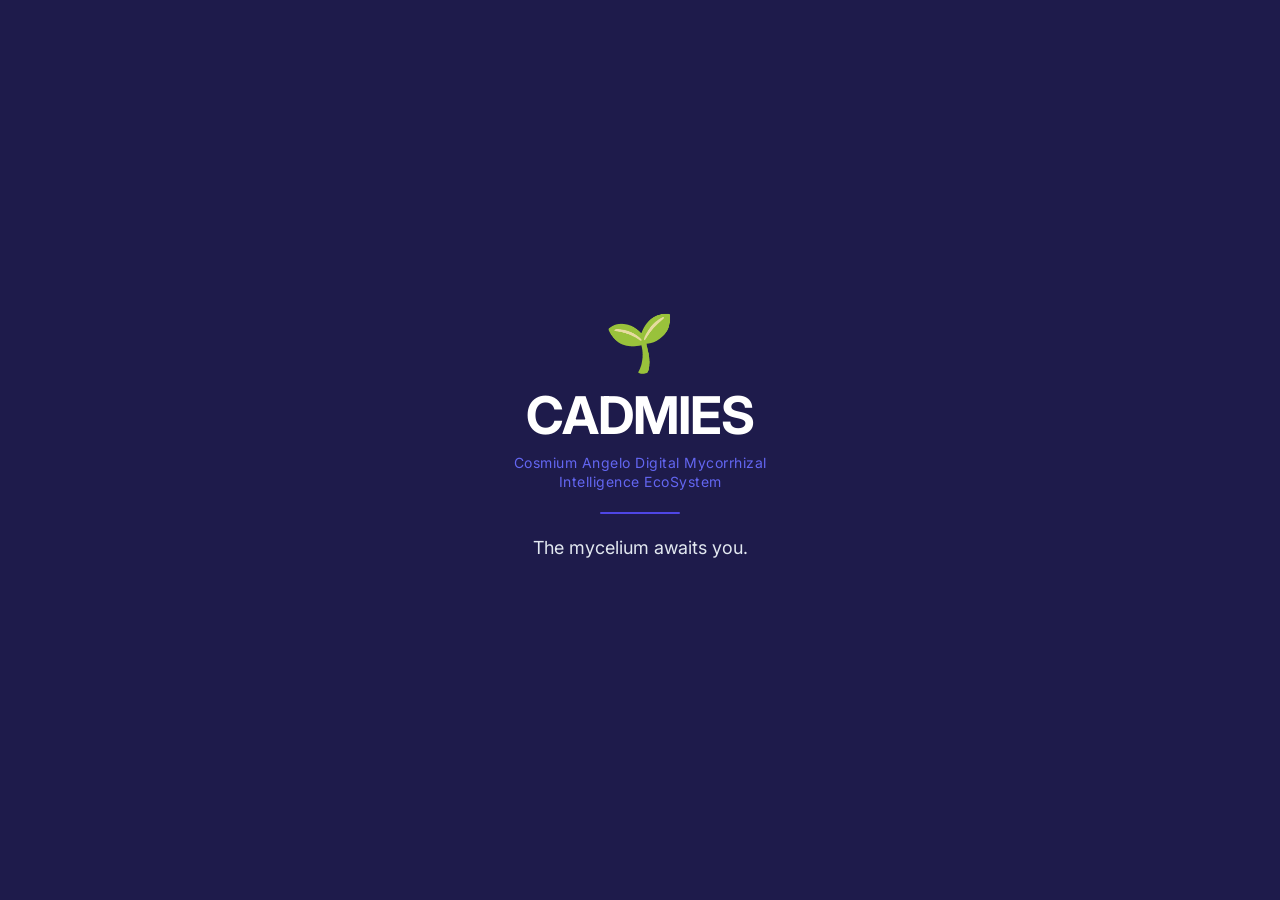
<file: docs/aug-index.html>
<!DOCTYPE html>
<html lang="en">
<head>
    <meta charset="UTF-8" />
    <meta name="viewport" content="width=device-width, initial-scale=1.0" />
    <title>CADMIES — Cosmium Angelo Digital Mycorrhizal Intelligence EcoSystem</title>
    <meta name="description" content="A decentralized knowledge graph of interconnected scientific and philosophical concepts. Content-addressed. Open-source. Forever." />
    <link rel="icon" type="image/png" href="favicon.png" />
    
    <link rel="stylesheet" href="aug-splash.css" />
    <link rel="stylesheet" href="aug-style.css" />

    <link rel="preconnect" href="https://fonts.googleapis.com" />
    <link rel="preconnect" href="https://fonts.gstatic.com" crossorigin />
    <link href="https://fonts.googleapis.com/css2?family=Inter:opsz,wght@14..32,400;14..32,500;14..32,600;14..32,700&display=swap" rel="stylesheet" />
</head>
<body>

    <!-- ============ SPLASH SCREEN ============ -->
    <div id="splash-overlay">
        <div id="splash-content">
            <div class="splash-emoji">🌱</div>
            <h1 class="splash-title">CADMIES</h1>
            <p class="splash-subtitle">Cosmium Angelo Digital Mycorrhizal<br />Intelligence EcoSystem</p>
            <div class="splash-divider"></div>
            <p class="splash-message">The mycelium awaits you.</p>
        </div>
    </div>

    <!-- ============ MAIN APP ============ -->
    <div id="app" class="hidden">

        <!-- ===== PAGE: DASHBOARD (CONTROL CENTER) ===== -->
        <section id="page-dashboard" class="page active">
            <div class="dashboard-container">

                <!-- Dashboard Header -->
<div class="dashboard-header">
    <div class="header-center">
        <div class="header-title">
            <span class="header-emoji">🌱</span>
            <h1>CADMIES</h1>
        </div>
        <div class="header-tagline">Cosmium Angelo Digital Mycorrhizal Intelligence EcoSystem</div>
    </div>
</div>

                <!-- Stats Grid -->
                <div class="stats-grid" id="stats-grid">
                    <div class="stat-card" data-stat="concepts">
                        <div class="stat-number" id="stat-concepts">—</div>
                        <div class="stat-label">Concepts</div>
                    </div>
                    <div class="stat-card" data-stat="domains">
                        <div class="stat-number" id="stat-domains">—</div>
                        <div class="stat-label">Domains</div>
                    </div>
                    <div class="stat-card" data-stat="relationships">
                        <div class="stat-number" id="stat-relationships">—</div>
                        <div class="stat-label">Relationships</div>
                    </div>
                    <div class="stat-card" data-stat="license">
                        <div class="stat-number">AGPLv3</div>
                        <div class="stat-label">License</div>
                    </div>
                    <div class="stat-card stat-orcid" data-stat="orcid">
                        <a href="https://orcid.org/0009-0000-8877-2731" target="_blank" rel="noopener noreferrer" style="text-decoration: none; color: inherit;">
                            <div class="stat-number">0009-0000-8877-2731</div>
                            <div class="stat-label">
                                <svg viewBox="0 0 256 256" xmlns="http://www.w3.org/2000/svg" style="width:18px;height:18px;fill:#4F46E5;display:inline-block;vertical-align:middle;margin-right:4px;">
                                    <path d="M256 128c0 70.686-57.314 128-128 128C57.314 256 0 198.686 0 128 0 57.314 57.314 0 128 0c70.686 0 128 57.314 128 128z" fill="#A6CE39"/>
                                    <path d="M86.4 106.4h25.6v43.2H86.4zM86.4 86.4h25.6v12.8H86.4z" fill="#fff"/>
                                    <path d="M130.4 106.4h25.6v43.2h-25.6zM130.4 86.4h25.6v12.8h-25.6z" fill="#fff"/>
                                    <path d="M174.4 106.4h12.8v43.2h-12.8zM174.4 86.4h12.8v12.8h-12.8z" fill="#fff"/>
                                </svg>
                                ORCID iD
                            </div>
                        </a>
                    </div>
                </div>

                <!-- Domain Dropdown -->
                <div id="domain-dropdown" class="domain-dropdown hidden">
                    <h4>All Domains</h4>
                    <div id="domain-list" class="domain-list"></div>
                    <p class="dropdown-hint">Click a domain to filter concepts in Browse.</p>
                </div>

                <!-- Navigation Cards -->
                <div class="nav-grid">
                    <div class="nav-card" data-page="mistral">
                        <div class="nav-card-icon">👩‍🏫</div>
                        <h3>Dr. Mistral</h3>
                        <p>Chat with Dr. Mistral</p>
                    </div>
                    <div class="nav-card" data-page="browse">
                        <div class="nav-card-icon">📚</div>
                        <h3>Browse The Mycelium Library</h3>
                        <p>Explore concepts in the library</p>
                    </div>
                    <div class="nav-card" data-page="add">
                        <div class="nav-card-icon">➕</div>
                        <h3>Add Concept</h3>
                        <p>Nourish the network.</p>
                    </div>
                    <div class="nav-card" data-page="map">
                        <div class="nav-card-icon">🕸️</div>
                        <h3>Mycelium Map</h3>
                        <p>See the connections! 👀</p>
                    </div>
                </div>

                <!-- Footer -->
                <div class="dashboard-footer">
                    <span>Let the mycelium grow! 🌱</span>
                </div>

            </div>
        </section>

        <!-- ===== PAGE: DR. MISTRAL ===== -->
        <section id="page-mistral" class="page">
            <div class="full-page-container">
                <div class="full-page-header">
                    <button class="back-btn" data-page="dashboard">← Back to Dashboard</button>
                    <h2>👩‍🏫 Dr. Mistral</h2>
                    <p class="page-subtitle">Madame La Professeure de CADMIES</p>
                </div>

                <div class="chat-container">
                    <div class="chat-display" id="chat-display">
                        <div class="chat-message system">
                            <span class="msg-label">Dr. Mistral:</span>
                            <span class="msg-text">Bonjour, mon ami. I am Dr. Amanda Mistral. Ask me anything about the mycelium, and I shall consult the library.</span>
                        </div>
                    </div>

                    <div class="chat-controls">
                        <div class="control-group">
                            <label>Model</label>
                            <select id="chat-model">
                                <option value="tinyllama:1.1b">TinyLlama (Fast)</option>
                                <option value="mistral:7b" selected>Mistral (Deep)</option>
                            </select>
                        </div>
                        <div class="control-group">
                            <label>Tone</label>
                            <select id="chat-tone">
                                <option value="helpful">Helpful</option>
                                <option value="scholarly">Scholarly</option>
                                <option value="casual">Casual</option>
                                <option value="french" selected>French</option>
                            </select>
                        </div>
                        <div class="control-group">
                            <label>Max Concepts</label>
                            <select id="chat-max">
                                <option value="3">3</option>
                                <option value="5" selected>5</option>
                                <option value="10">10</option>
                                <option value="20">20</option>
                                <option value="all">All</option>
                            </select>
                        </div>
                    </div>

                    <div class="chat-input-area">
                        <input type="text" id="chat-input" placeholder="Ask Dr. Mistral about the mycelium..." />
                        <button id="chat-send">Send</button>
                    </div>

                    <div class="chat-status" id="chat-status">🟢 Connected to Dr. Mistral</div>
                </div>
            </div>
        </section>

        <!-- ===== PAGE: BROWSE LIBRARY ===== -->
        <section id="page-browse" class="page">
            <div class="full-page-container">
                <div class="full-page-header">
                    <button class="back-btn" data-page="dashboard">← Back to Dashboard</button>
                    <h2>📚 Browse Library</h2>
                    <p class="page-subtitle" id="browse-count">Loading concepts...</p>
                </div>

                <div class="browse-controls">
                    <input type="text" id="browse-search" placeholder="Search concepts..." />
                    <div class="domain-filters" id="browse-filters">
                        <button class="filter-btn active" data-filter="all">All</button>
                    </div>
                </div>

                <div class="concept-grid" id="browse-grid">
                    <p class="loading-text">Loading concepts...</p>
                </div>

                <!-- Detail Modal -->
                <div id="detail-modal" class="modal hidden">
                    <div class="modal-content">
                        <span class="modal-close">&times;</span>
                        <div id="detail-body">
                            <h2 id="detail-title">Concept</h2>
                            <div id="detail-badges"></div>
                            <p id="detail-definition"></p>
                            <div id="detail-mantra"></div>
                            <div id="detail-poetic"></div>
                            <div id="detail-axioms"></div>
                            <div id="detail-relationships"></div>
                            <div id="detail-metadata"></div>
                            <div id="detail-difficulty"></div>
                            <div id="detail-cid"></div>
                        </div>
                    </div>
                </div>
            </div>
        </section>

        <!-- ===== PAGE: ADD CONCEPT ===== -->
        <section id="page-add" class="page">
            <div class="full-page-container">
                <div class="full-page-header">
                    <button class="back-btn" data-page="dashboard">← Back to Dashboard</button>
                    <h2>➕ Add Concept</h2>
                    <p class="page-subtitle">Submit a new concept to the mycelium.</p>
                </div>

                <form id="add-form" class="add-form">
                    <div class="form-section">
                        <h4>Required</h4>
                        <label>Human ID <span class="required">*</span>
                            <input type="text" id="add-human-id" placeholder="snake_case_identifier" required />
                        </label>
                        <label>Title <span class="required">*</span>
                            <input type="text" id="add-title" placeholder="Concept Title" required />
                        </label>
                        <label>Definition <span class="required">*</span>
                            <textarea id="add-definition" rows="3" placeholder="Clear 1–3 sentence definition"></textarea>
                        </label>
                        <label>Domain <span class="required">*</span>
                            <select id="add-domain">
                                <option value="Philosophy">Philosophy</option>
                                <option value="Physics">Physics</option>
                                <option value="Biology">Biology</option>
                                <option value="Mathematics">Mathematics</option>
                                <option value="Consciousness">Consciousness</option>
                                <option value="Chemistry">Chemistry</option>
                                <option value="Ethics">Ethics</option>
                                <option value="Computer Science">Computer Science</option>
                                <option value="Psychology">Psychology</option>
                                <option value="Spirituality">Spirituality</option>
                                <option value="Neuroscience">Neuroscience</option>
                                <option value="Sociology">Sociology</option>
                                <option value="Economics">Economics</option>
                                <option value="Ecology">Ecology</option>
                                <option value="Medicine">Medicine</option>
                                <option value="Other">Other</option>
                            </select>
                        </label>
                        <label>Type <span class="required">*</span>
                            <select id="add-type">
                                <option value="PhilosophicalPrinciple">Philosophical Principle</option>
                                <option value="ScientificTheory">Scientific Theory</option>
                                <option value="ScientificLaw">Scientific Law</option>
                                <option value="ScientificHypothesis">Scientific Hypothesis</option>
                                <option value="MetaphysicalConcept">Metaphysical Concept</option>
                                <option value="Other">Other</option>
                            </select>
                        </label>
                    </div>

                    <div class="form-section">
                        <h4>Optional — Enrichment</h4>
                        <label>Mantra <input type="text" id="add-mantra" placeholder="Short memorable phrase" /></label>
                        <label>Poetic Version <input type="text" id="add-poetic" placeholder="One beautiful sentence" /></label>
                        <label>Axioms (one per line)
                            <textarea id="add-axioms" rows="3" placeholder="Core truths of the concept"></textarea>
                        </label>
                        <label>Genesis (origin story)
                            <textarea id="add-genesis" rows="2" placeholder="How this concept came to be"></textarea>
                        </label>
                    </div>

                    <div class="form-section">
                        <h4>Optional — Relationships</h4>
                        <label>Builds Upon <input type="text" id="add-builds" placeholder="human_id, human_id" /></label>
                        <label>Related To <input type="text" id="add-related" placeholder="human_id, human_id" /></label>
                        <label>Contradicts <input type="text" id="add-contradicts" placeholder="human_id, human_id" /></label>
                    </div>

                    <div class="form-section">
                        <h4>Optional — Difficulty Levels</h4>
                        <label>Beginner <textarea id="add-beginner" rows="2" placeholder="Simple explanation"></textarea></label>
                        <label>Intermediate <textarea id="add-intermediate" rows="2" placeholder="Domain-fluent explanation"></textarea></label>
                        <label>Expert <textarea id="add-expert" rows="2" placeholder="Full depth explanation"></textarea></label>
                    </div>

                    <div class="form-actions">
                        <button type="submit" class="btn-primary">Submit to Mycelium</button>
                        <button type="reset" class="btn-secondary">Reset</button>
                    </div>
                </form>

                <div id="add-result" class="hidden"></div>
            </div>
        </section>

        <!-- ===== PAGE: MYCELIUM MAP ===== -->
        <section id="page-map" class="page">
            <div class="full-page-container">
                <div class="full-page-header">
                    <button class="back-btn" data-page="dashboard">← Back to Dashboard</button>
                    <h2>🕸️ Mycelium Map</h2>
                    <p class="page-subtitle">Interactive visualization of the CADMIES knowledge network</p>
                </div>

                <div class="map-content">
                    <div class="map-info">
                        <p>The mycelium map is a force-directed graph showing all concepts in the CADMIES knowledge network. Each node is a concept. Each connection is a relationship — builds_upon, related_to, or contradicts.</p>
                        <ul>
                            <li>🔄 Drag nodes to rearrange</li>
                            <li>🔍 Scroll to zoom</li>
                            <li>👆 Hover for concept name</li>
                            <li>🖱️ Click to highlight connections</li>
                        </ul>
                        <div class="map-status" id="map-status">
                            <span class="status-dot">●</span> Checking map file...
                        </div>
                        <button id="map-launch" class="btn-primary">🕸️ Launch Mycelium Map</button>
                        <p class="map-note">Opens in a new tab. Requires a modern browser with JavaScript enabled.</p>
                    </div>
                </div>
            </div>
        </section>

    </div>

    <script src="aug-app.js?t=20260803"></script>

</body>
</html>
</file>
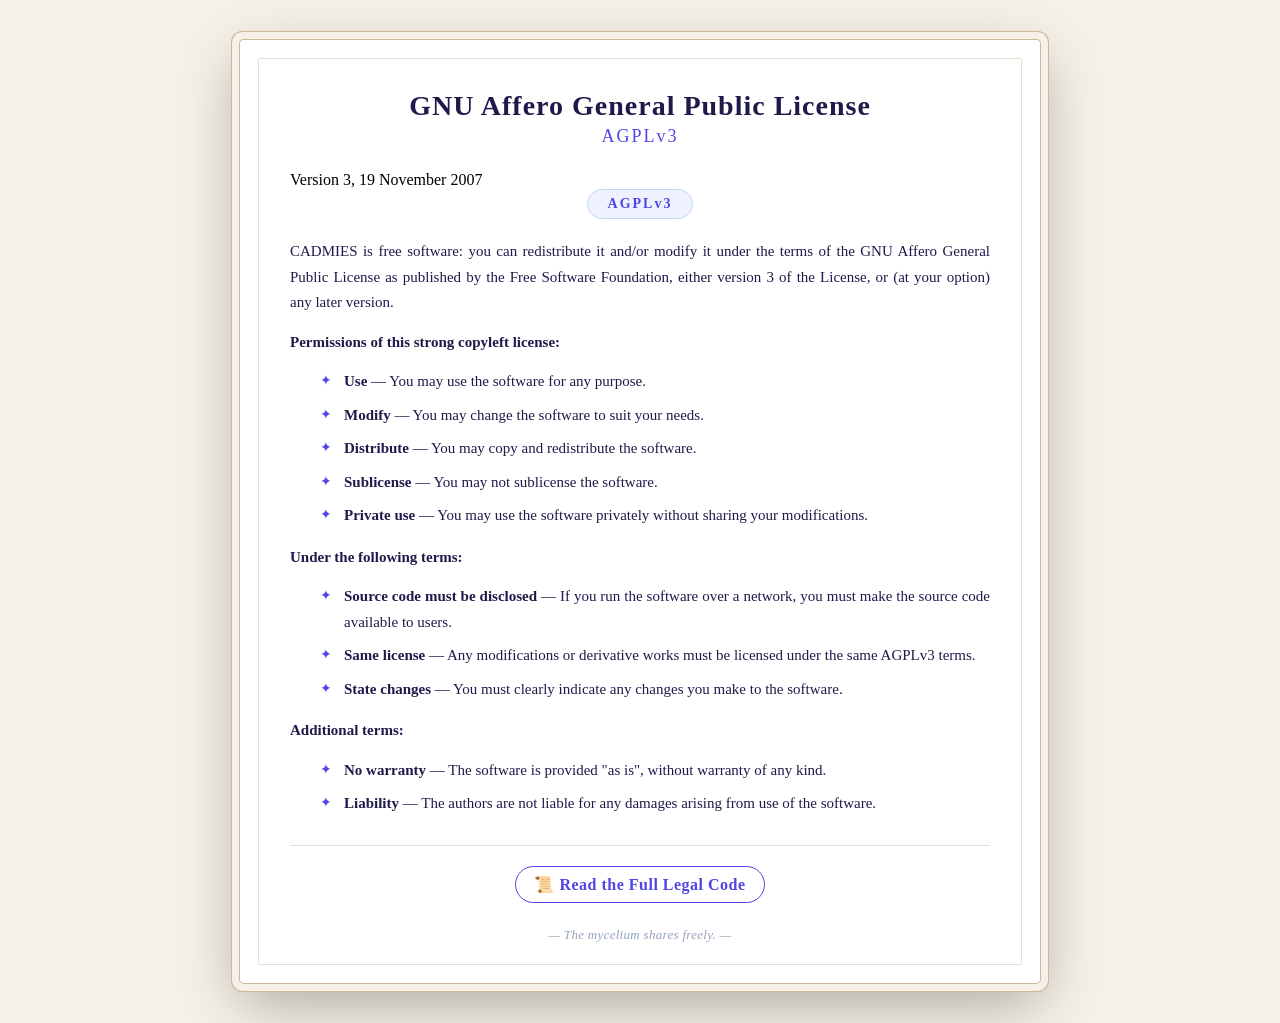
<file: docs/cc-license.html>
<!DOCTYPE html>
<html lang="en">
<head>
    <meta charset="UTF-8" />
    <meta name="viewport" content="width=device-width, initial-scale=1.0" />
    <title>CADMIES — AGPLv3 License</title>
    <style>
        /* ---- Reset & Base ---- */
        * {
            margin: 0;
            padding: 0;
            box-sizing: border-box;
        }

        body {
            font-family: 'Georgia', 'Times New Roman', serif;
            background: #F5F0E8; /* Aged parchment background */
            display: flex;
            justify-content: center;
            align-items: center;
            min-height: 100vh;
            padding: 40px 20px;
            margin: 0;
        }

        /* ---- The "Frame" ---- */
        .license-frame {
            max-width: 800px;
            width: 100%;
            background: #FFFFFF;
            padding: 50px 50px 40px 50px;
            box-shadow:
                0 0 0 1px #C9B89B,
                0 0 0 8px #F5F0E8,
                0 0 0 9px #C9B89B,
                0 20px 60px rgba(0, 0, 0, 0.3);
            border-radius: 4px;
            position: relative;
            transition: box-shadow 0.3s ease;
        }

        /* ---- Ornate Top Border (like a matted frame) ---- */
        .license-frame::before {
            content: '';
            position: absolute;
            top: 18px;
            left: 18px;
            right: 18px;
            bottom: 18px;
            border: 1px solid #E8DFD0;
            pointer-events: none;
            border-radius: 2px;
        }

        /* ---- Typography ---- */
        .license-title {
            text-align: center;
            font-size: 28px;
            font-weight: 700;
            color: #1E1B4B;
            letter-spacing: 1px;
            margin-bottom: 4px;
            font-family: 'Georgia', serif;
        }

        .license-subtitle {
            text-align: center;
            font-size: 18px;
            color: #4F46E5;
            font-weight: 400;
            margin-bottom: 24px;
            letter-spacing: 2px;
            font-family: 'Georgia', serif;
        }

        .license-seal {
            text-align: center;
            font-size: 14px;
            color: #4F46E5;
            background: #EEF2FF;
            padding: 6px 20px;
            border-radius: 30px;
            display: inline-block;
            margin: 0 auto 20px auto;
            letter-spacing: 2px;
            font-weight: 600;
            border: 1px solid #C7D2FE;
        }

        .license-body {
            font-size: 15px;
            line-height: 1.7;
            color: #1E1B4B;
            text-align: justify;
        }

        .license-body p {
            margin-bottom: 14px;
        }

        .license-body ul {
            margin: 10px 0 16px 30px;
            list-style-type: none;
        }

        .license-body ul li {
            margin-bottom: 8px;
            padding-left: 24px;
            position: relative;
        }

        .license-body ul li::before {
            content: '✦';
            color: #4F46E5;
            position: absolute;
            left: 0;
            font-size: 14px;
        }

        .license-body strong {
            color: #1E1B4B;
        }

        .license-link {
            text-align: center;
            margin-top: 28px;
            padding-top: 20px;
            border-top: 1px solid #E8DFD0;
        }

        .license-link a {
            color: #4F46E5;
            text-decoration: none;
            font-weight: 600;
            font-size: 16px;
            letter-spacing: 0.5px;
            padding: 8px 18px;
            border: 1px solid #4F46E5;
            border-radius: 30px;
            transition: all 0.2s ease;
            display: inline-block;
        }

        .license-link a:hover {
            background: #4F46E5;
            color: #FFFFFF;
            text-decoration: none;
        }

        .license-footer {
            text-align: center;
            margin-top: 24px;
            font-size: 13px;
            color: #94A3B8;
            font-style: italic;
            font-family: 'Georgia', serif;
            letter-spacing: 0.3px;
        }

        /* ---- Responsive ---- */
        @media (max-width: 600px) {
            .license-frame {
                padding: 30px 20px 25px 20px;
            }
            .license-title {
                font-size: 22px;
            }
            .license-subtitle {
                font-size: 15px;
            }
            .license-body {
                font-size: 14px;
            }
            .license-body ul {
                margin-left: 10px;
            }
        }
    </style>
</head>
<body>
    <div class="license-frame">
        <!-- Title Section -->
        <div class="license-title">GNU Affero General Public License</div>
        <div class="license-subtitle">AGPLv3</div>
        <div class="license-version">Version 3, 19 November 2007</div>
        <div style="text-align: center;">
            <span class="license-seal">AGPLv3</span>
        </div>

        <!-- Body Content -->
        <div class="license-body">
            <p>CADMIES is free software: you can redistribute it and/or modify it under the terms of the GNU Affero General Public License as published by the Free Software Foundation, either version 3 of the License, or (at your option) any later version.</p>

            <p><strong>Permissions of this strong copyleft license:</strong></p>
            <ul>
                <li><strong>Use</strong> — You may use the software for any purpose.</li>
                <li><strong>Modify</strong> — You may change the software to suit your needs.</li>
                <li><strong>Distribute</strong> — You may copy and redistribute the software.</li>
                <li><strong>Sublicense</strong> — You may not sublicense the software.</li>
                <li><strong>Private use</strong> — You may use the software privately without sharing your modifications.</li>
            </ul>

            <p><strong>Under the following terms:</strong></p>
            <ul>
                <li><strong>Source code must be disclosed</strong> — If you run the software over a network, you must make the source code available to users.</li>
                <li><strong>Same license</strong> — Any modifications or derivative works must be licensed under the same AGPLv3 terms.</li>
                <li><strong>State changes</strong> — You must clearly indicate any changes you make to the software.</li>
            </ul>

            <p><strong>Additional terms:</strong></p>
            <ul>
                <li><strong>No warranty</strong> — The software is provided "as is", without warranty of any kind.</li>
                <li><strong>Liability</strong> — The authors are not liable for any damages arising from use of the software.</li>
            </ul>
        </div>

        <div class="license-link">
            <a href="https://www.gnu.org/licenses/agpl-3.0.en.html" target="_blank" rel="noopener noreferrer">
                📜 Read the Full Legal Code
            </a>
        </div>

        <div class="license-footer">— The mycelium shares freely. —</div>
    </div>
</body>
</html>
</file>
<file: docs/aug-splash.css>
/* ============================================================
   SPLASH SCREEN — DeepSeek Navy + Indigo
   ============================================================ */

#splash-overlay {
    position: fixed;
    top: 0;
    left: 0;
    width: 100vw;
    height: 100vh;
    background: #1E1B4B; /* DeepSeek Navy */
    display: flex;
    align-items: center;
    justify-content: center;
    z-index: 9999;
    transition: opacity 0.8s ease, visibility 0.8s ease;
}

#splash-overlay.hidden {
    opacity: 0;
    visibility: hidden;
    pointer-events: none;
}

#splash-content {
    text-align: center;
    color: #FFFFFF;
    font-family: 'Inter', -apple-system, BlinkMacSystemFont, sans-serif;
    padding: 20px;
    max-width: 600px;
}

.splash-emoji {
    font-size: 56px;
    margin-bottom: 8px;
}

.splash-title {
    font-size: 52px;
    font-weight: 700;
    letter-spacing: -1px;
    margin: 0;
    color: #FFFFFF;
}

.splash-subtitle {
    font-size: 14px;
    font-weight: 400;
    color: #6366F1; /* DeepSeek Accent */
    letter-spacing: 0.5px;
    margin: 6px 0 20px 0;
    line-height: 1.4;
}

.splash-divider {
    width: 80px;
    height: 2px;
    background: #4F46E5; /* DeepSeek Indigo */
    margin: 0 auto 20px auto;
    border-radius: 2px;
}

.splash-message {
    font-size: 18px;
    font-weight: 400;
    color: #E2E8F0; /* Subtle white */
    line-height: 1.6;
    margin: 0 0 30px 0;
}

.splash-message strong {
    color: #4F46E5;
    font-weight: 600;
}

.splash-whale {
    font-size: 48px;
    opacity: 0.6;
}

/* Fade-in animation for splash content */
#splash-content {
    animation: fadeUp 1s ease-out forwards;
}

@keyframes fadeUp {
    0% {
        opacity: 0;
        transform: translateY(20px);
    }
    100% {
        opacity: 1;
        transform: translateY(0);
    }
}
</file>
<file: docs/aug-style.css>
/* ============================================================
   CADMIES — Control Center Theme (v3)
   Colors: Navy #1E1B4B | Indigo #4F46E5 | Accent #6366F1
   ============================================================ */

* {
    margin: 0;
    padding: 0;
    box-sizing: border-box;
}

.hidden {
    display: none !important;
}

body {
    font-family: 'Inter', -apple-system, BlinkMacSystemFont, 'Segoe UI', Roboto, sans-serif;
    background: #1E1B4B;  /* Navy from DeepSeek theme */
    color: #FFFFFF;
    min-height: 100vh;
}

#app {
    min-height: 100vh;
}

/* ---------- PAGES ---------- */
.page {
    display: none;
    animation: fadeIn 0.3s ease;
}

.page.active {
    display: block;
}

@keyframes fadeIn {
    0% { opacity: 0; transform: translateY(6px); }
    100% { opacity: 1; transform: translateY(0); }
}

/* ---------- FULL PAGE CONTAINER ---------- */
.full-page-container {
    max-width: 1200px;
    margin: 0 auto;
    padding: 32px 40px;
}

.full-page-header {
    margin-bottom: 24px;
}

.full-page-header h2 {
    font-size: 28px;
    font-weight: 700;
    color: #FFFFFF;
    margin-bottom: 4px;
}

.full-page-header .page-subtitle {
    font-size: 14px;
    color: #94A3B8;
}

.back-btn {
    background: rgba(255, 255, 255, 0.08);
    border: 1px solid rgba(255, 255, 255, 0.12);
    color: #94A3B8;
    padding: 6px 14px;
    border-radius: 20px;
    font-size: 13px;
    cursor: pointer;
    font-family: 'Inter', sans-serif;
    transition: all 0.15s;
    margin-bottom: 12px;
}

.back-btn:hover {
    background: rgba(255, 255, 255, 0.15);
    color: #FFFFFF;
}

/* ---------- DASHBOARD (CONTROL CENTER) ---------- */
.dashboard-container {
    max-width: 1200px;
    margin: 0 auto;
    padding: 32px 40px;
    text-align: center;
}

.dashboard-header {
    display: flex;
    justify-content: center;
    margin-bottom: 32px;
}

.header-center {
    text-align: center;
}

.header-title {
    display: flex;
    align-items: center;
    justify-content: center;
    gap: 12px;
}

.header-emoji {
    font-size: 32px;
}

.dashboard-header h1 {
    font-size: 32px;
    font-weight: 700;
    color: #FFFFFF;
    margin: 0;
}

.header-tagline {
    font-size: 12px;
    color: #6366F1;
    letter-spacing: 0.3px;
    margin-top: 4px;
}

/* ---------- STATS GRID ---------- */
.stats-grid {
    display: grid;
    grid-template-columns: repeat(auto-fit, minmax(140px, 1fr));
    gap: 16px;
    margin: 0 auto 16px auto;
    max-width: 900px;
}

.stat-card {
    background: rgba(255, 255, 255, 0.06);
    backdrop-filter: blur(8px);
    padding: 18px 16px;
    border-radius: 12px;
    border: 1px solid rgba(255, 255, 255, 0.08);
    text-align: center;
    cursor: pointer;
    transition: border-color 0.2s, background 0.2s;
}

.stat-card:hover {
    border-color: #4F46E5;
    background: rgba(255, 255, 255, 0.1);
}

.stat-number {
    font-size: 28px;
    font-weight: 700;
    color: #FFFFFF;
}

.stat-label {
    font-size: 12px;
    color: #94A3B8;
    margin-top: 2px;
}

.stat-orcid .stat-number {
    font-size: 18px;
}

.stat-orcid .stat-label {
    display: flex;
    align-items: center;
    justify-content: center;
    gap: 4px;
}

/* ---------- DOMAIN DROPDOWN ---------- */
.domain-dropdown {
    background: rgba(255, 255, 255, 0.06);
    backdrop-filter: blur(8px);
    border: 1px solid rgba(255, 255, 255, 0.1);
    border-radius: 12px;
    padding: 20px 24px;
    margin: 0 auto 16px auto;
    max-width: 900px;
    animation: slideDown 0.25s ease;
}

.domain-dropdown.hidden {
    display: none;
}

@keyframes slideDown {
    0% { opacity: 0; transform: translateY(-8px); }
    100% { opacity: 1; transform: translateY(0); }
}

.domain-dropdown h4 {
    font-size: 16px;
    font-weight: 600;
    color: #FFFFFF;
    margin-bottom: 12px;
}

.domain-list {
    display: flex;
    flex-wrap: wrap;
    gap: 8px;
    justify-content: center;
}

.domain-tag {
    background: rgba(255, 255, 255, 0.08);
    padding: 6px 14px;
    border-radius: 20px;
    font-size: 13px;
    font-weight: 500;
    color: #E2E8F0;
    cursor: pointer;
    transition: background 0.15s;
}

.domain-tag:hover {
    background: #4F46E5;
    color: #FFFFFF;
}

.domain-tag .count {
    color: #94A3B8;
    font-weight: 400;
    margin-left: 4px;
}

.domain-tag:hover .count {
    color: #E2E8F0;
}

.dropdown-hint {
    font-size: 12px;
    color: #64748B;
    margin-top: 10px;
    font-style: italic;
}

/* ---------- CONTROL CENTER CONTROLS ---------- */
.control-center-controls {
    margin: 20px auto 28px auto;
    max-width: 900px;
}

#dashboard-search {
    width: 100%;
    padding: 14px 18px;
    background: rgba(255, 255, 255, 0.06);
    border: 1px solid rgba(255, 255, 255, 0.1);
    border-radius: 10px;
    color: #FFFFFF;
    font-size: 15px;
    font-family: 'Inter', sans-serif;
    outline: none;
    transition: border-color 0.15s;
    margin-bottom: 12px;
    text-align: center;
}

#dashboard-search::placeholder {
    color: #64748B;
}

#dashboard-search:focus {
    border-color: #4F46E5;
    background: rgba(255, 255, 255, 0.08);
}

.domain-filters {
    display: flex;
    flex-wrap: wrap;
    gap: 8px;
    justify-content: center;
}

.filter-btn {
    padding: 6px 16px;
    border: 1px solid rgba(255, 255, 255, 0.1);
    border-radius: 20px;
    background: rgba(255, 255, 255, 0.04);
    font-size: 13px;
    font-weight: 500;
    cursor: pointer;
    transition: all 0.15s;
    font-family: 'Inter', sans-serif;
    color: #94A3B8;
}

.filter-btn:hover {
    background: rgba(255, 255, 255, 0.1);
    color: #FFFFFF;
}

.filter-btn.active {
    background: #4F46E5;
    color: #FFFFFF;
    border-color: #4F46E5;
}

/* ---------- NAVIGATION CARDS ---------- */
.nav-grid {
    display: grid;
    grid-template-columns: repeat(auto-fit, minmax(200px, 1fr));
    gap: 16px;
    margin: 24px auto 32px auto;
    max-width: 900px;
    justify-items: center;
}

.nav-card {
    background: rgba(255, 255, 255, 0.04);
    border: 1px solid rgba(255, 255, 255, 0.08);
    border-radius: 16px;
    padding: 28px 20px;
    width: 100%;
    max-width: 220px;
    text-align: center;
    cursor: pointer;
    transition: all 0.2s;
}

.nav-card:hover {
    background: rgba(255, 255, 255, 0.08);
    border-color: #4F46E5;
    transform: translateY(-4px);
}

.nav-card-icon {
    font-size: 36px;
    margin-bottom: 8px;
}

.nav-card h3 {
    font-size: 18px;
    font-weight: 600;
    color: #FFFFFF;
    margin-bottom: 4px;
}

.nav-card p {
    font-size: 13px;
    color: #94A3B8;
}

/* ---------- DASHBOARD FOOTER ---------- */
.dashboard-footer {
    text-align: center;
    padding-top: 24px;
    border-top: 1px solid rgba(255, 255, 255, 0.06);
    color: #64748B;
    font-size: 13px;
    max-width: 900px;
    margin: 0 auto;
}

/* ---------- CHAT (Dr. Mistral) ---------- */
.chat-container {
    background: rgba(255, 255, 255, 0.04);
    border: 1px solid rgba(255, 255, 255, 0.08);
    border-radius: 12px;
    display: flex;
    flex-direction: column;
    height: calc(100vh - 200px);
    min-height: 400px;
}

.chat-display {
    flex: 1;
    padding: 20px;
    overflow-y: auto;
    background: rgba(0, 0, 0, 0.2);
    border-radius: 12px 12px 0 0;
}

.chat-message {
    margin-bottom: 12px;
    padding: 10px 14px;
    border-radius: 8px;
    max-width: 85%;
}

.chat-message.user {
    background: rgba(79, 70, 229, 0.25);
    margin-left: auto;
    color: #E2E8F0;
}

.chat-message.assistant {
    background: rgba(16, 185, 129, 0.15);
    color: #E2E8F0;
}

.chat-message.system {
    background: rgba(255, 255, 255, 0.04);
    color: #94A3B8;
    font-style: italic;
}

.msg-label {
    font-weight: 600;
    margin-right: 6px;
}

.chat-controls {
    display: flex;
    gap: 16px;
    padding: 10px 20px;
    background: rgba(0, 0, 0, 0.2);
    border-top: 1px solid rgba(255, 255, 255, 0.06);
    flex-wrap: wrap;
}

.control-group {
    display: flex;
    align-items: center;
    gap: 6px;
    font-size: 12px;
    color: #94A3B8;
}

.control-group select {
    padding: 4px 8px;
    background: rgba(255, 255, 255, 0.06);
    border: 1px solid rgba(255, 255, 255, 0.08);
    border-radius: 6px;
    color: #E2E8F0;
    font-size: 12px;
    font-family: 'Inter', sans-serif;
}

.chat-input-area {
    display: flex;
    padding: 10px 20px 16px 20px;
    gap: 10px;
    border-top: 1px solid rgba(255, 255, 255, 0.06);
    background: rgba(0, 0, 0, 0.2);
    border-radius: 0 0 12px 12px;
}

.chat-input-area input {
    flex: 1;
    padding: 10px 14px;
    background: rgba(255, 255, 255, 0.06);
    border: 1px solid rgba(255, 255, 255, 0.08);
    border-radius: 8px;
    color: #E2E8F0;
    font-size: 14px;
    font-family: 'Inter', sans-serif;
    outline: none;
}

.chat-input-area input::placeholder {
    color: #64748B;
}

.chat-input-area input:focus {
    border-color: #4F46E5;
}

.chat-input-area button {
    padding: 10px 20px;
    background: #4F46E5;
    color: #FFFFFF;
    border: none;
    border-radius: 8px;
    font-weight: 600;
    font-size: 14px;
    cursor: pointer;
    transition: background 0.15s;
    font-family: 'Inter', sans-serif;
}

.chat-input-area button:hover {
    background: #4338CA;
}

.chat-status {
    padding: 6px 20px;
    font-size: 12px;
    color: #10B981;
    background: rgba(0, 0, 0, 0.2);
    border-top: 1px solid rgba(255, 255, 255, 0.06);
    border-radius: 0 0 12px 12px;
}

/* ---------- BROWSE ---------- */
.browse-controls {
    display: flex;
    flex-wrap: wrap;
    gap: 12px;
    margin-bottom: 16px;
}

#browse-search {
    flex: 1;
    min-width: 200px;
    padding: 10px 14px;
    background: rgba(255, 255, 255, 0.06);
    border: 1px solid rgba(255, 255, 255, 0.08);
    border-radius: 8px;
    color: #E2E8F0;
    font-size: 14px;
    font-family: 'Inter', sans-serif;
    outline: none;
}

#browse-search::placeholder {
    color: #64748B;
}

#browse-search:focus {
    border-color: #4F46E5;
}

.concept-grid {
    display: grid;
    grid-template-columns: repeat(auto-fill, minmax(280px, 1fr));
    gap: 16px;
    margin-top: 8px;
}

.concept-card {
    background: rgba(255, 255, 255, 0.04);
    border: 1px solid rgba(255, 255, 255, 0.08);
    border-radius: 12px;
    padding: 16px 18px;
    cursor: pointer;
    transition: border-color 0.15s, background 0.15s;
}

.concept-card:hover {
    border-color: #4F46E5;
    background: rgba(255, 255, 255, 0.06);
}

.concept-card h4 {
    font-size: 16px;
    font-weight: 600;
    color: #FFFFFF;
    margin-bottom: 4px;
}

.concept-card .card-domain {
    font-size: 11px;
    color: #6366F1;
    font-weight: 500;
    margin-bottom: 6px;
}

.concept-card .card-definition {
    font-size: 13px;
    color: #94A3B8;
    line-height: 1.5;
    display: -webkit-box;
    -webkit-line-clamp: 3;
    -webkit-box-orient: vertical;
    overflow: hidden;
}

.loading-text,
.empty-text {
    color: #94A3B8;
    font-size: 14px;
    text-align: center;
    padding: 40px 0;
}

/* ---------- MODAL ---------- */
.modal {
    position: fixed;
    top: 0;
    left: 0;
    width: 100vw;
    height: 100vh;
    background: rgba(0, 0, 0, 0.6);
    backdrop-filter: blur(4px);
    display: flex;
    align-items: center;
    justify-content: center;
    z-index: 10000;
}

.modal.hidden {
    display: none;
}

.modal-content {
    background: #1E1B4B;
    border: 1px solid rgba(255, 255, 255, 0.12);
    border-radius: 16px;
    padding: 32px;
    max-width: 620px;
    width: 90%;
    max-height: 80vh;
    overflow-y: auto;
    position: relative;
}

.modal-close {
    position: absolute;
    top: 14px;
    right: 20px;
    font-size: 28px;
    font-weight: 300;
    color: #94A3B8;
    cursor: pointer;
    line-height: 1;
}

.modal-close:hover {
    color: #FFFFFF;
}

#detail-title {
    font-size: 22px;
    font-weight: 700;
    color: #FFFFFF;
    margin-bottom: 6px;
}

#detail-badges {
    display: flex;
    flex-wrap: wrap;
    gap: 6px;
    margin-bottom: 12px;
}

#detail-badges span {
    font-size: 11px;
    padding: 2px 10px;
    border-radius: 12px;
    font-weight: 500;
}

#detail-definition {
    font-size: 14px;
    color: #E2E8F0;
    line-height: 1.6;
    margin-bottom: 12px;
}

.detail-section {
    margin-bottom: 12px;
}

.detail-section h5 {
    font-size: 13px;
    font-weight: 600;
    color: #FFFFFF;
    margin-bottom: 4px;
}

.detail-section ul {
    padding-left: 20px;
    font-size: 13px;
    color: #CBD5E1;
}

.detail-section p {
    font-size: 13px;
    color: #CBD5E1;
    line-height: 1.5;
}

/* ---------- ADD CONCEPT ---------- */
.add-form {
    max-width: 700px;
}

.form-section {
    background: rgba(255, 255, 255, 0.04);
    border: 1px solid rgba(255, 255, 255, 0.08);
    border-radius: 12px;
    padding: 18px 20px;
    margin-bottom: 16px;
}

.form-section h4 {
    font-size: 15px;
    font-weight: 600;
    color: #FFFFFF;
    margin-bottom: 12px;
}

.form-section label {
    display: block;
    font-size: 13px;
    font-weight: 500;
    color: #E2E8F0;
    margin-bottom: 10px;
}

.form-section label .required {
    color: #EF4444;
}

.form-section input,
.form-section textarea,
.form-section select {
    width: 100%;
    padding: 8px 12px;
    background: rgba(255, 255, 255, 0.06);
    border: 1px solid rgba(255, 255, 255, 0.08);
    border-radius: 6px;
    color: #E2E8F0;
    font-size: 13px;
    font-family: 'Inter', sans-serif;
    margin-top: 4px;
    outline: none;
    transition: border-color 0.15s;
}

.form-section input:focus,
.form-section textarea:focus,
.form-section select:focus {
    border-color: #4F46E5;
}

.form-section textarea {
    resize: vertical;
}

.form-actions {
    display: flex;
    gap: 12px;
    margin-top: 8px;
}

.btn-primary {
    padding: 10px 24px;
    background: #4F46E5;
    color: #FFFFFF;
    border: none;
    border-radius: 8px;
    font-size: 14px;
    font-weight: 600;
    cursor: pointer;
    transition: background 0.15s;
    font-family: 'Inter', sans-serif;
}

.btn-primary:hover {
    background: #4338CA;
}

.btn-secondary {
    padding: 10px 24px;
    background: #4F46E5;
    color: #FFFFFF;
    border: 1px solid #4F46E5;
    border-radius: 8px;
    font-size: 14px;
    font-weight: 500;
    cursor: pointer;
    transition: background 0.15s;
    font-family: 'Inter', sans-serif;
}

.btn-secondary:hover {
    background: #4338CA;
}

#add-result {
    margin-top: 16px;
    padding: 16px 20px;
    border-radius: 10px;
    background: rgba(16, 185, 129, 0.15);
    border: 1px solid rgba(16, 185, 129, 0.3);
    color: #6EE7B7;
}

#add-result.hidden {
    display: none;
}

#add-result.error {
    background: rgba(239, 68, 68, 0.15);
    border-color: rgba(239, 68, 68, 0.3);
    color: #FCA5A5;
}

/* ---------- MAP ---------- */
.map-content {
    max-width: 600px;
}

.map-info p {
    font-size: 14px;
    color: #CBD5E1;
    line-height: 1.6;
    margin-bottom: 12px;
}

.map-info ul {
    list-style: none;
    padding: 0;
    margin-bottom: 16px;
}

.map-info ul li {
    font-size: 13px;
    color: #94A3B8;
    padding: 4px 0;
}

.map-status {
    display: flex;
    align-items: center;
    gap: 8px;
    font-size: 13px;
    color: #94A3B8;
    margin-bottom: 14px;
}

.status-dot {
    font-size: 12px;
}

.status-dot.online {
    color: #10B981;
}

.status-dot.offline {
    color: #EF4444;
}

.map-note {
    font-size: 12px;
    color: #64748B;
    margin-top: 10px;
    font-style: italic;
}

/* ---------- RESPONSIVE ---------- */
@media (max-width: 768px) {
    .dashboard-container {
        padding: 20px;
    }

    .full-page-container {
        padding: 20px;
    }

    .stats-grid {
        grid-template-columns: repeat(2, 1fr);
    }

    .nav-grid {
        grid-template-columns: 1fr 1fr;
    }

    .nav-card {
        max-width: 100%;
    }

    .concept-grid {
        grid-template-columns: 1fr;
    }

    .chat-container {
        height: 60vh;
        min-height: 300px;
    }

    .chat-controls {
        flex-direction: column;
        gap: 8px;
    }

    .modal-content {
        padding: 20px;
        width: 95%;
    }

    .dashboard-header {
        flex-direction: column;
        gap: 4px;
    }

    .header-right .header-tagline {
        font-size: 10px;
    }
}

@media (max-width: 480px) {
    .stats-grid {
        grid-template-columns: 1fr 1fr;
        gap: 10px;
    }

    .nav-grid {
        grid-template-columns: 1fr;
    }

    .domain-filters {
        gap: 4px;
    }

    .filter-btn {
        font-size: 11px;
        padding: 4px 10px;
    }
}
</file>
